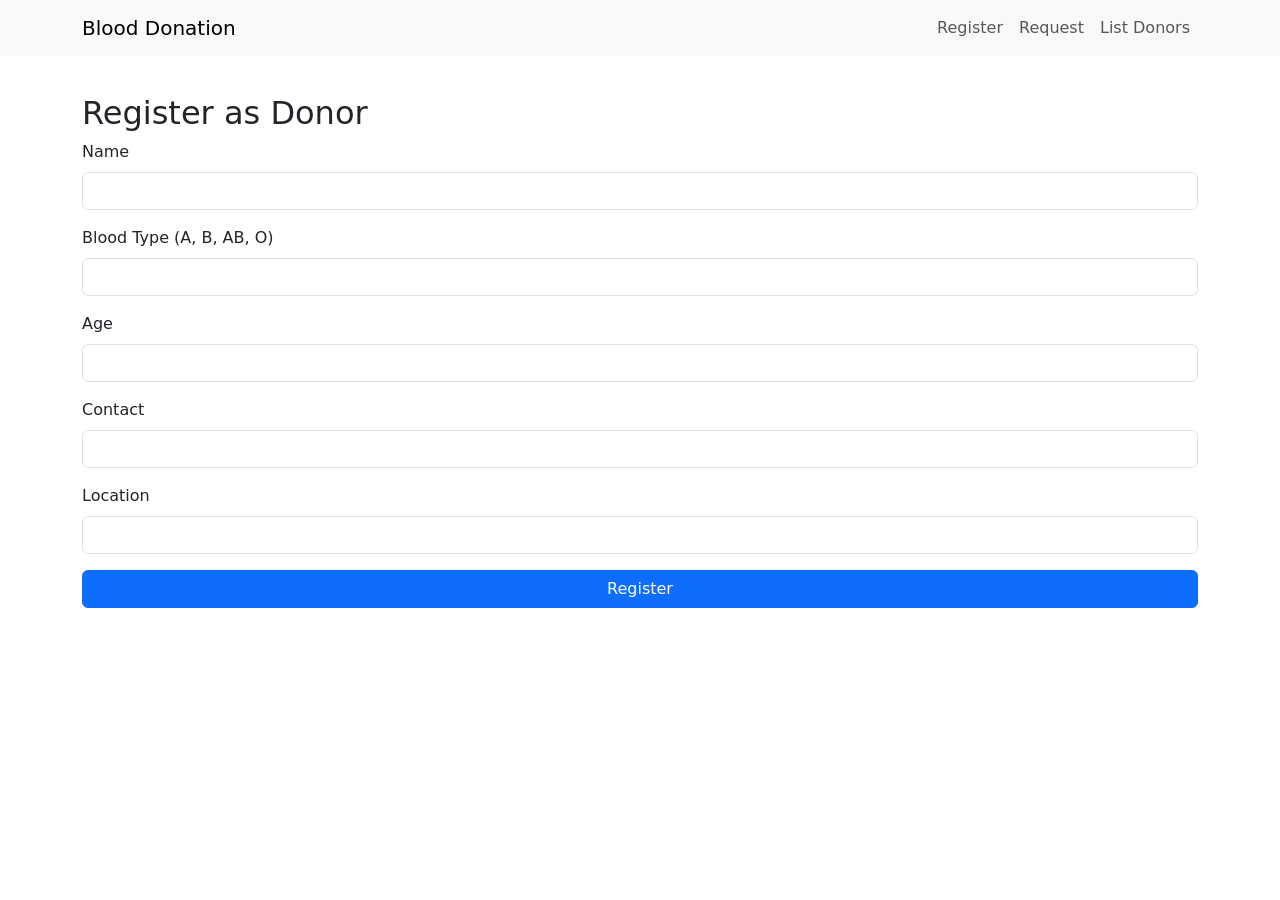
<file: dummyFrontend.html>
<!doctype html>
<html lang="en">
  <head>
    <meta charset="UTF-8" />
    <!-- Ensures proper rendering and touch zooming on mobile -->
    <meta name="viewport" content="width=device-width, initial-scale=1" />
    <title>Blood Donation System</title>
    <!-- Bootstrap CSS (v5.3) -->
    <link
      href="https://cdn.jsdelivr.net/npm/bootstrap@5.3.0/dist/css/bootstrap.min.css"
      rel="stylesheet"
    />
    <style>
      /* Optional custom spacing */
      body {
        padding-top: 70px;
      }
    </style>
  </head>
  <body>
    <!-- Navigation Bar (Mobile Responsive) -->
    <nav class="navbar navbar-expand-lg navbar-light bg-light fixed-top">
      <div class="container">
        <a class="navbar-brand" href="#">Blood Donation</a>
        <button
          class="navbar-toggler"
          type="button"
          data-bs-toggle="collapse"
          data-bs-target="#navbarNavAltMarkup"
          aria-controls="navbarNavAltMarkup"
          aria-expanded="false"
          aria-label="Toggle navigation"
        >
          <span class="navbar-toggler-icon"></span>
        </button>
        <div
          class="collapse navbar-collapse justify-content-end"
          id="navbarNavAltMarkup"
        >
          <div class="navbar-nav">
            <a class="nav-link" href="#" id="nav-register">Register</a>
            <a class="nav-link" href="#" id="nav-request">Request</a>
            <a class="nav-link" href="#" id="nav-list">List Donors</a>
          </div>
        </div>
      </div>
    </nav>

    <!-- Main Container -->
    <div class="container my-4">
      <!-- Alert Container -->
      <div id="alert-container"></div>

      <!-- Register Section -->
      <div id="section-register">
        <h2>Register as Donor</h2>
        <form id="registerForm">
          <div class="mb-3">
            <label for="donorName" class="form-label">Name</label>
            <input type="text" class="form-control" id="donorName" required />
          </div>
          <div class="mb-3">
            <label for="donorBloodType" class="form-label"
              >Blood Type (A, B, AB, O)</label
            >
            <input type="text" class="form-control" id="donorBloodType" required />
          </div>
          <div class="mb-3">
            <label for="donorAge" class="form-label">Age</label>
            <input type="number" class="form-control" id="donorAge" required />
          </div>
          <div class="mb-3">
            <label for="donorContact" class="form-label">Contact</label>
            <input type="text" class="form-control" id="donorContact" required />
          </div>
          <div class="mb-3">
            <label for="donorLocation" class="form-label">Location</label>
            <input type="text" class="form-control" id="donorLocation" required />
          </div>
          <button type="submit" class="btn btn-primary w-100">Register</button>
        </form>
      </div>

      <!-- Request Section -->
      <div id="section-request" class="d-none">
        <h2>Request Blood Donation</h2>
        <form id="requestForm">
          <div class="mb-3">
            <label for="requiredBloodType" class="form-label"
              >Required Blood Type</label
            >
            <input type="text" class="form-control" id="requiredBloodType" required />
          </div>
          <button type="submit" class="btn btn-primary w-100">Search</button>
        </form>
        <div id="requestResults" class="mt-4"></div>
      </div>

      <!-- List Section -->
      <div id="section-list" class="d-none">
        <h2>List of Registered Donors</h2>
        <div id="donorList"></div>
      </div>
    </div>

    <!-- JavaScript -->
    <script>
      // Define a key for localStorage
      const STORAGE_KEY = "bloodDonors";

      // Retrieve donors from localStorage
      function getDonors() {
        return JSON.parse(localStorage.getItem(STORAGE_KEY)) || [];
      }

      // Save donors to localStorage
      function saveDonors(donors) {
        localStorage.setItem(STORAGE_KEY, JSON.stringify(donors));
      }

      // Show an alert message
      function showAlert(message, type) {
        const alertContainer = document.getElementById("alert-container");
        alertContainer.innerHTML = `
          <div class="alert alert-${type} alert-dismissible fade show" role="alert">
            ${message}
            <button type="button" class="btn-close" data-bs-dismiss="alert" aria-label="Close"></button>
          </div>
        `;
      }

      // Handle registration form submission
      document
        .getElementById("registerForm")
        .addEventListener("submit", function (e) {
          e.preventDefault();
          const name = document.getElementById("donorName").value;
          let bloodType = document.getElementById("donorBloodType").value.trim().toUpperCase();
          const age = document.getElementById("donorAge").value;
          const contact = document.getElementById("donorContact").value;
          const location = document.getElementById("donorLocation").value;
          // Validate blood type
          const validTypes = ["A", "B", "AB", "O"];
          if (!validTypes.includes(bloodType)) {
            showAlert(
              "Please enter a valid blood type: A, B, AB, or O.",
              "danger"
            );
            return;
          }
          // Create donor object
          const donor = { name, blood_type: bloodType, age, contact, location };
          const donors = getDonors();
          donors.push(donor);
          saveDonors(donors);
          showAlert("Donor registered successfully!", "success");
          this.reset();
        });

      // Handle donation request form submission
      document
        .getElementById("requestForm")
        .addEventListener("submit", function (e) {
          e.preventDefault();
          const requiredType = document
            .getElementById("requiredBloodType")
            .value.trim()
            .toUpperCase();
          const validTypes = ["A", "B", "AB", "O"];
          if (!validTypes.includes(requiredType)) {
            showAlert(
              "Please enter a valid blood type: A, B, AB, or O.",
              "danger"
            );
            return;
          }
          const donors = getDonors().filter(
            (d) => d.blood_type === requiredType
          );
          const resultsDiv = document.getElementById("requestResults");
          resultsDiv.innerHTML = "";
          if (donors.length > 0) {
            let html = '<ul class="list-group">';
            donors.forEach((donor) => {
              html += `<li class="list-group-item">
                <strong>${donor.name}</strong> (Contact: ${donor.contact}, Location: ${donor.location})
              </li>`;
            });
            html += "</ul>";
            resultsDiv.innerHTML = html;
          } else {
            resultsDiv.innerHTML = `<p>No donors found with blood type ${requiredType}.</p>`;
          }
        });

      // Render full list of donors
      function renderDonorList() {
        const donorListDiv = document.getElementById("donorList");
        const donors = getDonors();
        if (donors.length === 0) {
          donorListDiv.innerHTML = "<p>No donors registered yet.</p>";
          return;
        }
        let html = '<ul class="list-group">';
        donors.forEach((donor) => {
          html += `<li class="list-group-item">
            ${donor.name} - Blood Type: ${donor.blood_type}, Age: ${donor.age}, Contact: ${donor.contact}, Location: ${donor.location}
          </li>`;
        });
        html += "</ul>";
        donorListDiv.innerHTML = html;
      }

      // Navigation handling
      document.getElementById("nav-register").addEventListener("click", function (e) {
        e.preventDefault();
        showSection("section-register");
      });
      document.getElementById("nav-request").addEventListener("click", function (e) {
        e.preventDefault();
        showSection("section-request");
      });
      document.getElementById("nav-list").addEventListener("click", function (e) {
        e.preventDefault();
        renderDonorList();
        showSection("section-list");
      });

      // Helper: Show a specific section and hide others
      function showSection(sectionId) {
        document.getElementById("section-register").classList.add("d-none");
        document.getElementById("section-request").classList.add("d-none");
        document.getElementById("section-list").classList.add("d-none");
        document.getElementById(sectionId).classList.remove("d-none");
      }
    </script>
    <!-- Bootstrap Bundle with Popper -->
    <script
      src="https://cdn.jsdelivr.net/npm/bootstrap@5.3.0/dist/js/bootstrap.bundle.min.js"
    ></script>
  </body>
</html>
</file>
